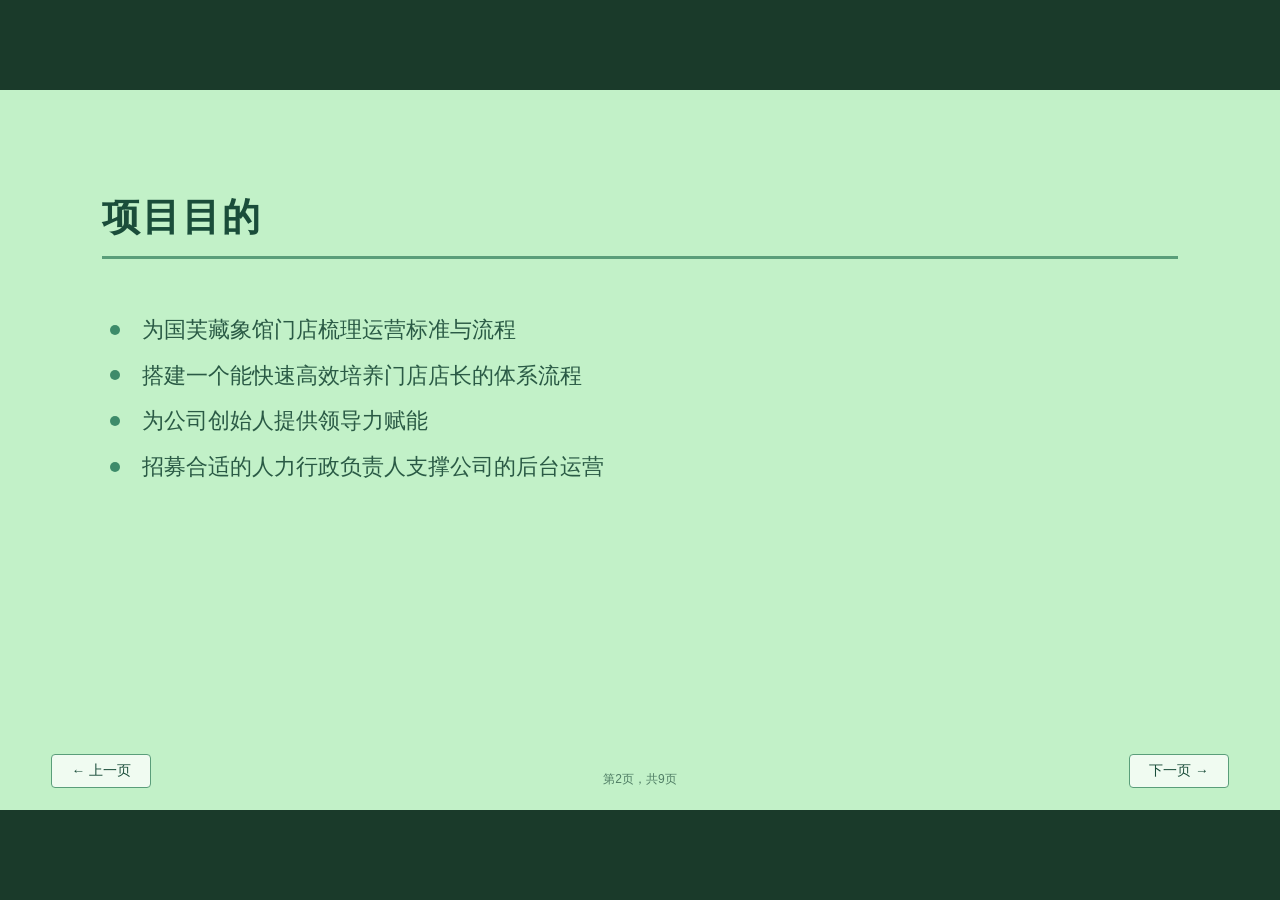
<file: 02.html>
<!DOCTYPE html>
<html lang="zh-CN">
<head>
  <meta charset="UTF-8">
  <meta name="viewport" content="width=device-width, initial-scale=1.0, viewport-fit=cover">
  <title>项目目的 - 国芙藏象馆</title>
  <link rel="stylesheet" href="mobile.css">
  <style>
    * { margin: 0; padding: 0; box-sizing: border-box; }
    html, body {
      width: 100%;
      height: 100%;
      overflow: hidden;
      background: #1a3a2a;
      font-family: "PingFang SC", "Microsoft YaHei", "Helvetica Neue", sans-serif;
      display: flex;
      align-items: center;
      justify-content: center;
    }
    .slide {
      position: relative;
      width: min(100vw, 177.78vh);
      height: min(56.25vw, 100vh);
      background: #C2F1C8;
      overflow: hidden;
    }
    .content {
      height: 100%;
      padding: 8% 8% 14%;
      display: flex;
      flex-direction: column;
    }
    h2 {
      font-size: clamp(1.6rem, 3.5vw, 2.4rem);
      color: #1a4d3a;
      font-weight: 700;
      margin-bottom: 5%;
      padding-bottom: 0.8rem;
      border-bottom: 3px solid #5a9e7a;
      letter-spacing: 0.05em;
    }
    ul {
      list-style: none;
      flex: 1;
      display: flex;
      flex-direction: column;
      gap: 3.5%;
      padding-left: 0.5rem;
    }
    li {
      font-size: clamp(1rem, 2.2vw, 1.35rem);
      color: #2a5a45;
      line-height: 1.6;
      padding-left: 2rem;
      position: relative;
    }
    li::before {
      content: "";
      position: absolute;
      left: 0;
      top: 0.55em;
      width: 10px;
      height: 10px;
      background: #3d8b6a;
      border-radius: 50%;
    }
    .footer {
      position: absolute;
      bottom: 3%;
      left: 0;
      right: 0;
      z-index: 4;
      display: flex;
      justify-content: space-between;
      align-items: center;
      padding: 0 4%;
    }
    .page-num {
      font-size: 0.75rem;
      color: #3d6b55;
      opacity: 0.85;
      position: absolute;
      left: 50%;
      transform: translateX(-50%);
      bottom: 3%;
    }
    .nav-btn {
      display: inline-block;
      padding: 0.45rem 1.2rem;
      font-size: 0.85rem;
      color: #1a4d3a;
      background: rgba(255,255,255,0.75);
      border: 1px solid #5a9e7a;
      border-radius: 4px;
      text-decoration: none;
      transition: background 0.2s, transform 0.15s;
    }
    .nav-btn:hover {
      background: rgba(255,255,255,0.95);
      transform: translateY(-1px);
    }
  </style>
</head>
<body>
  <div class="slide">
    <div class="content">
      <h2>项目目的</h2>
      <ul>
        <li>为国芙藏象馆门店梳理运营标准与流程</li>
        <li>搭建一个能快速高效培养门店店长的体系流程</li>
        <li>为公司创始人提供领导力赋能</li>
        <li>招募合适的人力行政负责人支撑公司的后台运营</li>
      </ul>
    </div>
    <div class="footer">
      <a class="nav-btn" href="index.html">← 上一页</a>
      <a class="nav-btn" href="03.html">下一页 →</a>
    </div>
    <span class="page-num">第2页，共9页</span>
  </div>
</body>
</html>
</file>
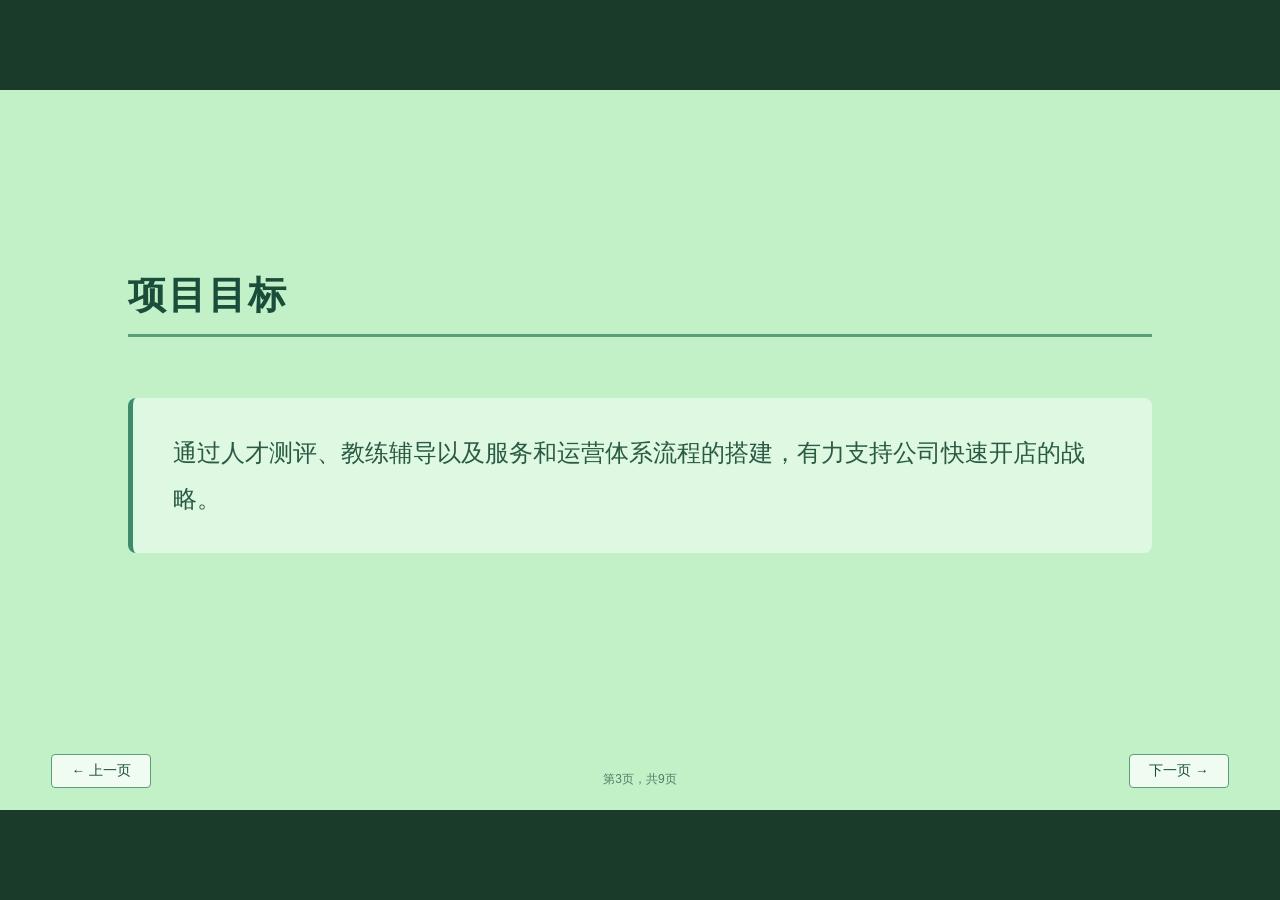
<file: 03.html>
<!DOCTYPE html>
<html lang="zh-CN">
<head>
  <meta charset="UTF-8">
  <meta name="viewport" content="width=device-width, initial-scale=1.0">
  <title>项目目标 - 国芙藏象馆</title>
  <style>
    * { margin: 0; padding: 0; box-sizing: border-box; }
    html, body {
      width: 100%;
      height: 100%;
      overflow: hidden;
      background: #1a3a2a;
      font-family: "PingFang SC", "Microsoft YaHei", "Helvetica Neue", sans-serif;
      display: flex;
      align-items: center;
      justify-content: center;
    }
    .slide {
      position: relative;
      width: min(100vw, 177.78vh);
      height: min(56.25vw, 100vh);
      background: #C2F1C8;
      overflow: hidden;
    }
    .content {
      height: 100%;
      padding: 8% 10% 14%;
      display: flex;
      flex-direction: column;
      justify-content: center;
    }
    h2 {
      font-size: clamp(1.6rem, 3.5vw, 2.4rem);
      color: #1a4d3a;
      font-weight: 700;
      margin-bottom: 6%;
      padding-bottom: 0.8rem;
      border-bottom: 3px solid #5a9e7a;
      letter-spacing: 0.05em;
    }
    .goal-text {
      font-size: clamp(1.1rem, 2.4vw, 1.5rem);
      color: #2a5a45;
      line-height: 1.9;
      padding: 2rem 2.5rem;
      background: rgba(255,255,255,0.45);
      border-radius: 8px;
      border-left: 5px solid #3d8b6a;
    }
    .footer {
      position: absolute;
      bottom: 3%;
      left: 0;
      right: 0;
      z-index: 4;
      display: flex;
      justify-content: space-between;
      align-items: center;
      padding: 0 4%;
    }
    .page-num {
      font-size: 0.75rem;
      color: #3d6b55;
      opacity: 0.85;
      position: absolute;
      left: 50%;
      transform: translateX(-50%);
      bottom: 3%;
    }
    .nav-btn {
      display: inline-block;
      padding: 0.45rem 1.2rem;
      font-size: 0.85rem;
      color: #1a4d3a;
      background: rgba(255,255,255,0.75);
      border: 1px solid #5a9e7a;
      border-radius: 4px;
      text-decoration: none;
      transition: background 0.2s, transform 0.15s;
    }
    .nav-btn:hover {
      background: rgba(255,255,255,0.95);
      transform: translateY(-1px);
    }
  </style>
</head>
<body>
  <div class="slide">
    <div class="content">
      <h2>项目目标</h2>
      <p class="goal-text">通过人才测评、教练辅导以及服务和运营体系流程的搭建，有力支持公司快速开店的战略。</p>
    </div>
    <div class="footer">
      <a class="nav-btn" href="02.html">← 上一页</a>
      <a class="nav-btn" href="04.html">下一页 →</a>
    </div>
    <span class="page-num">第3页，共9页</span>
  </div>
</body>
</html>
</file>
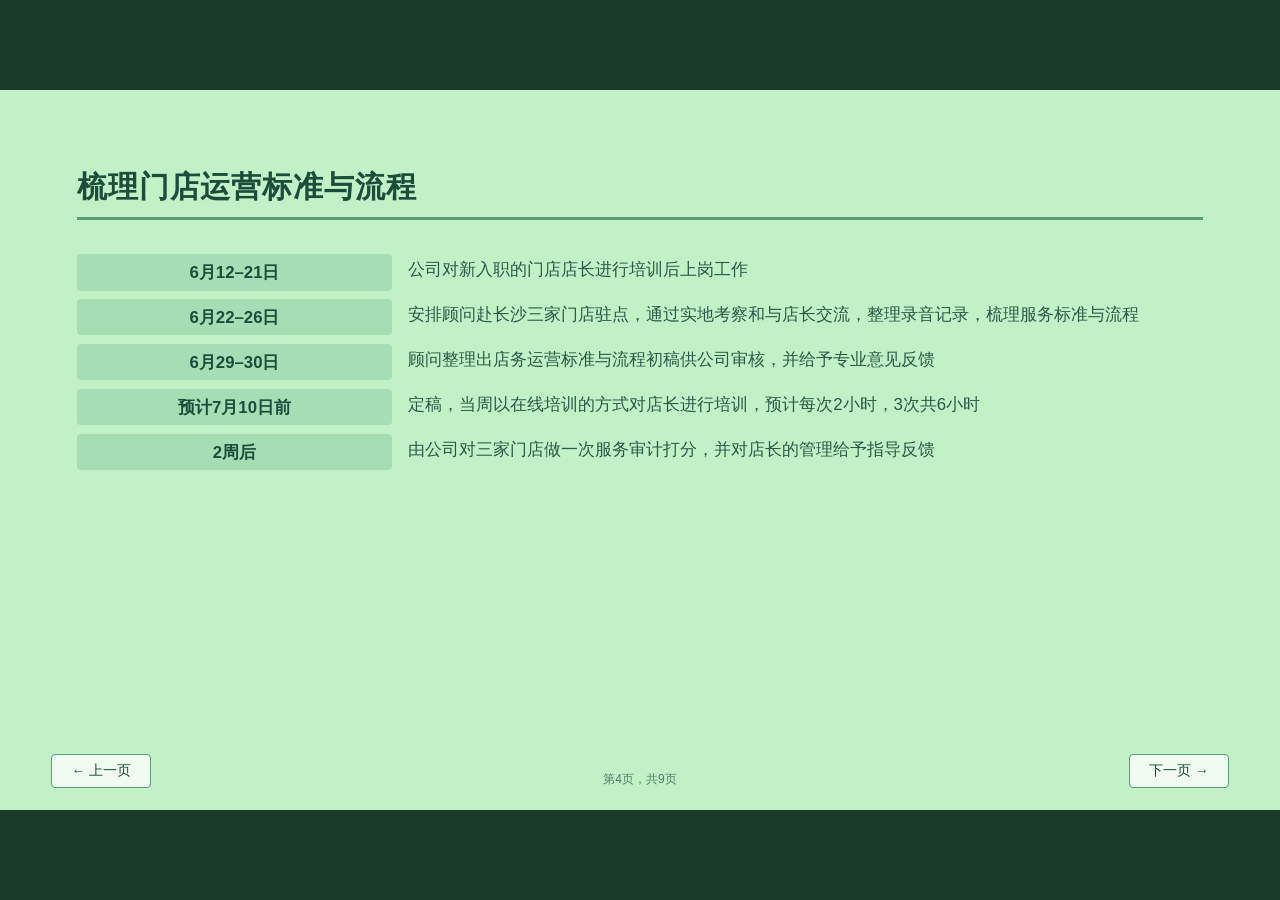
<file: 04.html>
<!DOCTYPE html>
<html lang="zh-CN">
<head>
  <meta charset="UTF-8">
  <meta name="viewport" content="width=device-width, initial-scale=1.0, viewport-fit=cover">
  <title>梳理门店运营标准与流程 - 国芙藏象馆</title>
  <link rel="stylesheet" href="mobile.css">
  <style>
    * { margin: 0; padding: 0; box-sizing: border-box; }
    html, body {
      width: 100%;
      height: 100%;
      overflow: hidden;
      background: #1a3a2a;
      font-family: "PingFang SC", "Microsoft YaHei", "Helvetica Neue", sans-serif;
      display: flex;
      align-items: center;
      justify-content: center;
    }
    .slide {
      position: relative;
      width: min(100vw, 177.78vh);
      height: min(56.25vw, 100vh);
      background: #C2F1C8;
      overflow: hidden;
    }
    .content {
      height: 100%;
      padding: 6% 6% 13%;
      display: flex;
      flex-direction: column;
    }
    h2 {
      font-size: clamp(1.3rem, 2.8vw, 1.9rem);
      color: #1a4d3a;
      font-weight: 700;
      margin-bottom: 3%;
      padding-bottom: 0.6rem;
      border-bottom: 3px solid #5a9e7a;
      letter-spacing: 0.03em;
    }
    .timeline {
      flex: 1;
      display: flex;
      flex-direction: column;
      gap: 2.2%;
      overflow: hidden;
    }
    .timeline-item {
      display: flex;
      align-items: flex-start;
      gap: 1rem;
      font-size: clamp(0.78rem, 1.5vw, 1.05rem);
      color: #2a5a45;
      line-height: 1.5;
    }
    .timeline-date {
      flex-shrink: 0;
      font-weight: 600;
      color: #1a4d3a;
      min-width: 28%;
      padding: 0.35rem 0.6rem;
      background: rgba(61,139,106,0.2);
      border-radius: 4px;
      text-align: center;
    }
    .timeline-desc {
      flex: 1;
      padding-top: 0.2rem;
    }
    .footer {
      position: absolute;
      bottom: 3%;
      left: 0;
      right: 0;
      z-index: 4;
      display: flex;
      justify-content: space-between;
      align-items: center;
      padding: 0 4%;
    }
    .page-num {
      font-size: 0.75rem;
      color: #3d6b55;
      opacity: 0.85;
      position: absolute;
      left: 50%;
      transform: translateX(-50%);
      bottom: 3%;
    }
    .nav-btn {
      display: inline-block;
      padding: 0.45rem 1.2rem;
      font-size: 0.85rem;
      color: #1a4d3a;
      background: rgba(255,255,255,0.75);
      border: 1px solid #5a9e7a;
      border-radius: 4px;
      text-decoration: none;
      transition: background 0.2s, transform 0.15s;
    }
    .nav-btn:hover {
      background: rgba(255,255,255,0.95);
      transform: translateY(-1px);
    }
  </style>
</head>
<body>
  <div class="slide">
    <div class="content">
      <h2>梳理门店运营标准与流程</h2>
      <div class="timeline">
        <div class="timeline-item">
          <span class="timeline-date">6月12–21日</span>
          <span class="timeline-desc">公司对新入职的门店店长进行培训后上岗工作</span>
        </div>
        <div class="timeline-item">
          <span class="timeline-date">6月22–26日</span>
          <span class="timeline-desc">安排顾问赴长沙三家门店驻点，通过实地考察和与店长交流，整理录音记录，梳理服务标准与流程</span>
        </div>
        <div class="timeline-item">
          <span class="timeline-date">6月29–30日</span>
          <span class="timeline-desc">顾问整理出店务运营标准与流程初稿供公司审核，并给予专业意见反馈</span>
        </div>
        <div class="timeline-item">
          <span class="timeline-date">预计7月10日前</span>
          <span class="timeline-desc">定稿，当周以在线培训的方式对店长进行培训，预计每次2小时，3次共6小时</span>
        </div>
        <div class="timeline-item">
          <span class="timeline-date">2周后</span>
          <span class="timeline-desc">由公司对三家门店做一次服务审计打分，并对店长的管理给予指导反馈</span>
        </div>
      </div>
    </div>
    <div class="footer">
      <a class="nav-btn" href="03.html">← 上一页</a>
      <a class="nav-btn" href="05.html">下一页 →</a>
    </div>
    <span class="page-num">第4页，共9页</span>
  </div>
</body>
</html>
</file>
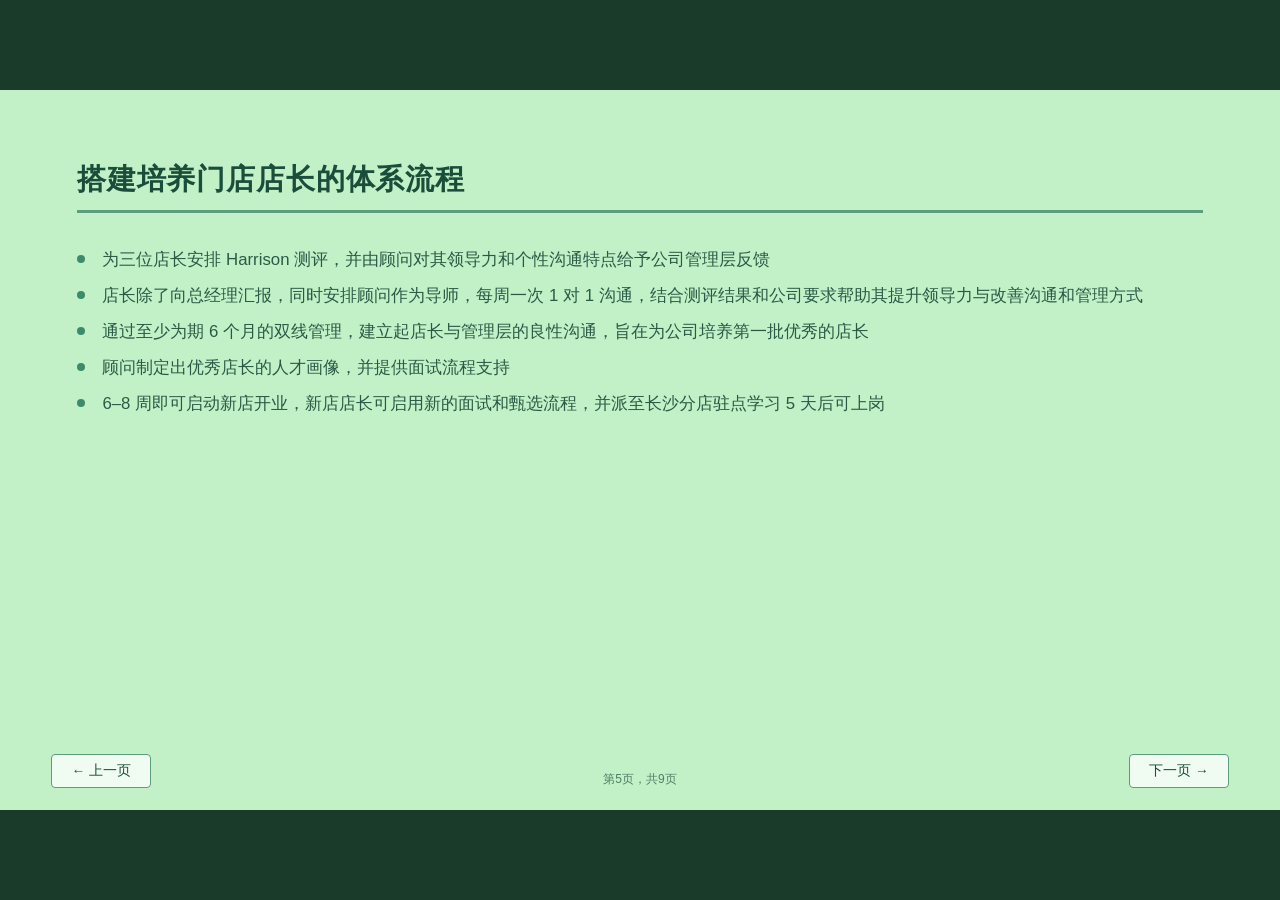
<file: 05.html>
<!DOCTYPE html>
<html lang="zh-CN">
<head>
  <meta charset="UTF-8">
  <meta name="viewport" content="width=device-width, initial-scale=1.0, viewport-fit=cover">
  <title>搭建培养门店店长的体系流程 - 国芙藏象馆</title>
  <link rel="stylesheet" href="mobile.css">
  <style>
    * { margin: 0; padding: 0; box-sizing: border-box; }
    html, body {
      width: 100%;
      height: 100%;
      overflow: hidden;
      background: #1a3a2a;
      font-family: "PingFang SC", "Microsoft YaHei", "Helvetica Neue", sans-serif;
      display: flex;
      align-items: center;
      justify-content: center;
    }
    .slide {
      position: relative;
      width: min(100vw, 177.78vh);
      height: min(56.25vw, 100vh);
      background: #C2F1C8;
      overflow: hidden;
    }
    .content {
      height: 100%;
      padding: 5.5% 6% 13%;
      display: flex;
      flex-direction: column;
    }
    h2 {
      font-size: clamp(1.2rem, 2.6vw, 1.8rem);
      color: #1a4d3a;
      font-weight: 700;
      margin-bottom: 3%;
      padding-bottom: 0.6rem;
      border-bottom: 3px solid #5a9e7a;
      letter-spacing: 0.03em;
    }
    ul {
      list-style: none;
      flex: 1;
      display: flex;
      flex-direction: column;
      gap: 2.5%;
      overflow: hidden;
    }
    li {
      font-size: clamp(0.78rem, 1.45vw, 1.05rem);
      color: #2a5a45;
      line-height: 1.55;
      padding-left: 1.6rem;
      position: relative;
    }
    li::before {
      content: "";
      position: absolute;
      left: 0;
      top: 0.5em;
      width: 8px;
      height: 8px;
      background: #3d8b6a;
      border-radius: 50%;
    }
    .footer {
      position: absolute;
      bottom: 3%;
      left: 0;
      right: 0;
      z-index: 4;
      display: flex;
      justify-content: space-between;
      align-items: center;
      padding: 0 4%;
    }
    .page-num {
      font-size: 0.75rem;
      color: #3d6b55;
      opacity: 0.85;
      position: absolute;
      left: 50%;
      transform: translateX(-50%);
      bottom: 3%;
    }
    .nav-btn {
      display: inline-block;
      padding: 0.45rem 1.2rem;
      font-size: 0.85rem;
      color: #1a4d3a;
      background: rgba(255,255,255,0.75);
      border: 1px solid #5a9e7a;
      border-radius: 4px;
      text-decoration: none;
      transition: background 0.2s, transform 0.15s;
    }
    .nav-btn:hover {
      background: rgba(255,255,255,0.95);
      transform: translateY(-1px);
    }
  </style>
</head>
<body>
  <div class="slide">
    <div class="content">
      <h2>搭建培养门店店长的体系流程</h2>
      <ul>
        <li>为三位店长安排 Harrison 测评，并由顾问对其领导力和个性沟通特点给予公司管理层反馈</li>
        <li>店长除了向总经理汇报，同时安排顾问作为导师，每周一次 1 对 1 沟通，结合测评结果和公司要求帮助其提升领导力与改善沟通和管理方式</li>
        <li>通过至少为期 6 个月的双线管理，建立起店长与管理层的良性沟通，旨在为公司培养第一批优秀的店长</li>
        <li>顾问制定出优秀店长的人才画像，并提供面试流程支持</li>
        <li>6–8 周即可启动新店开业，新店店长可启用新的面试和甄选流程，并派至长沙分店驻点学习 5 天后可上岗</li>
      </ul>
    </div>
    <div class="footer">
      <a class="nav-btn" href="04.html">← 上一页</a>
      <a class="nav-btn" href="06.html">下一页 →</a>
    </div>
    <span class="page-num">第5页，共9页</span>
  </div>
</body>
</html>
</file>
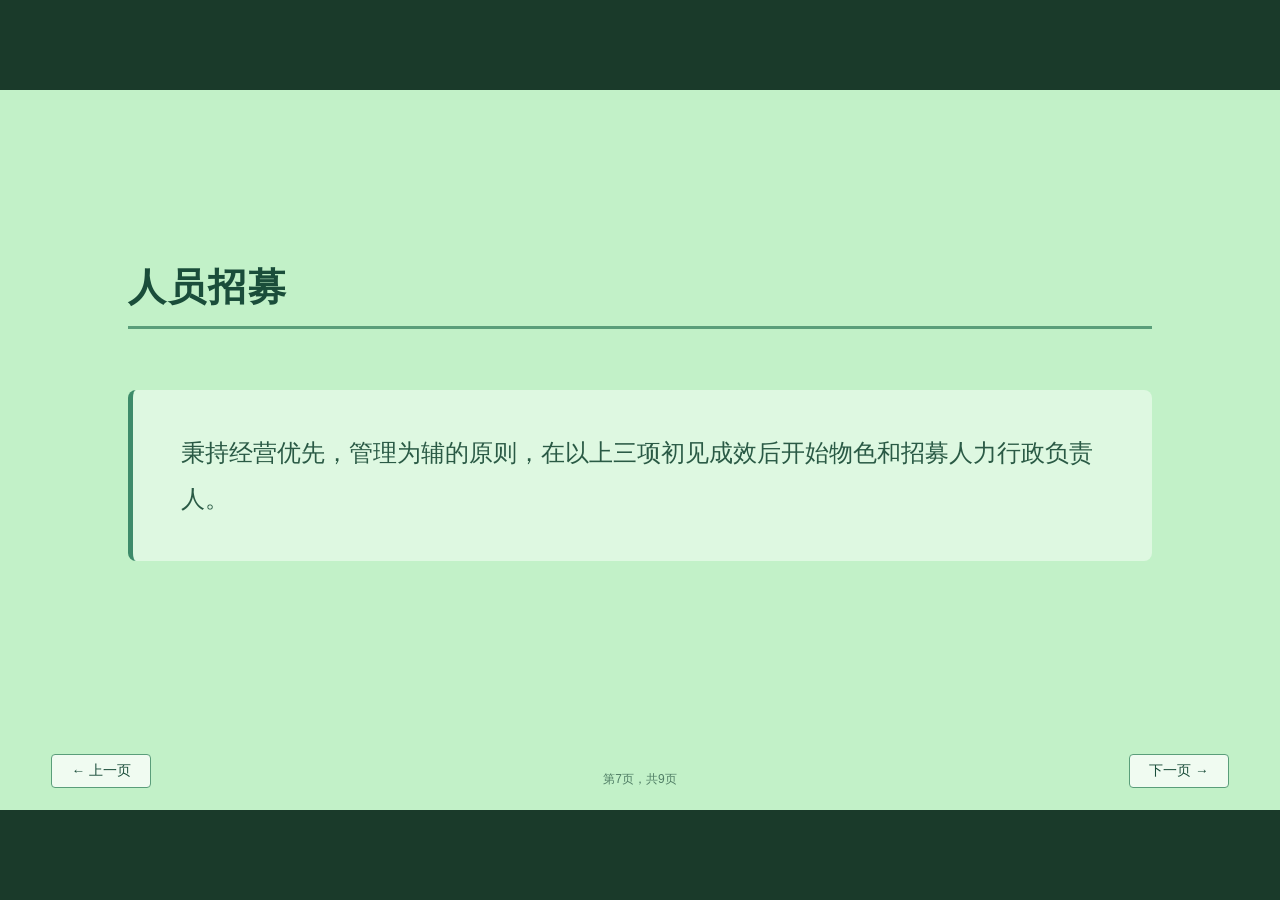
<file: 07.html>
<!DOCTYPE html>
<html lang="zh-CN">
<head>
  <meta charset="UTF-8">
  <meta name="viewport" content="width=device-width, initial-scale=1.0, viewport-fit=cover">
  <title>人员招募 - 国芙藏象馆</title>
  <link rel="stylesheet" href="mobile.css">
  <style>
    * { margin: 0; padding: 0; box-sizing: border-box; }
    html, body {
      width: 100%;
      height: 100%;
      overflow: hidden;
      background: #1a3a2a;
      font-family: "PingFang SC", "Microsoft YaHei", "Helvetica Neue", sans-serif;
      display: flex;
      align-items: center;
      justify-content: center;
    }
    .slide {
      position: relative;
      width: min(100vw, 177.78vh);
      height: min(56.25vw, 100vh);
      background: #C2F1C8;
      overflow: hidden;
    }
    .content {
      height: 100%;
      padding: 8% 10% 14%;
      display: flex;
      flex-direction: column;
      justify-content: center;
    }
    h2 {
      font-size: clamp(1.6rem, 3.5vw, 2.4rem);
      color: #1a4d3a;
      font-weight: 700;
      margin-bottom: 6%;
      padding-bottom: 0.8rem;
      border-bottom: 3px solid #5a9e7a;
      letter-spacing: 0.05em;
    }
    .recruit-text {
      font-size: clamp(1.1rem, 2.4vw, 1.5rem);
      color: #2a5a45;
      line-height: 1.9;
      padding: 2.5rem 3rem;
      background: rgba(255,255,255,0.45);
      border-radius: 8px;
      border-left: 5px solid #3d8b6a;
    }
    .footer {
      position: absolute;
      bottom: 3%;
      left: 0;
      right: 0;
      z-index: 4;
      display: flex;
      justify-content: space-between;
      align-items: center;
      padding: 0 4%;
    }
    .page-num {
      font-size: 0.75rem;
      color: #3d6b55;
      opacity: 0.85;
      position: absolute;
      left: 50%;
      transform: translateX(-50%);
      bottom: 3%;
    }
    .nav-btn {
      display: inline-block;
      padding: 0.45rem 1.2rem;
      font-size: 0.85rem;
      color: #1a4d3a;
      background: rgba(255,255,255,0.75);
      border: 1px solid #5a9e7a;
      border-radius: 4px;
      text-decoration: none;
      transition: background 0.2s, transform 0.15s;
    }
    .nav-btn:hover {
      background: rgba(255,255,255,0.95);
      transform: translateY(-1px);
    }
  </style>
</head>
<body>
  <div class="slide">
    <div class="content">
      <h2>人员招募</h2>
      <p class="recruit-text">秉持经营优先，管理为辅的原则，在以上三项初见成效后开始物色和招募人力行政负责人。</p>
    </div>
    <div class="footer">
      <a class="nav-btn" href="06.html">← 上一页</a>
      <a class="nav-btn" href="08.html">下一页 →</a>
    </div>
    <span class="page-num">第7页，共9页</span>
  </div>
</body>
</html>
</file>
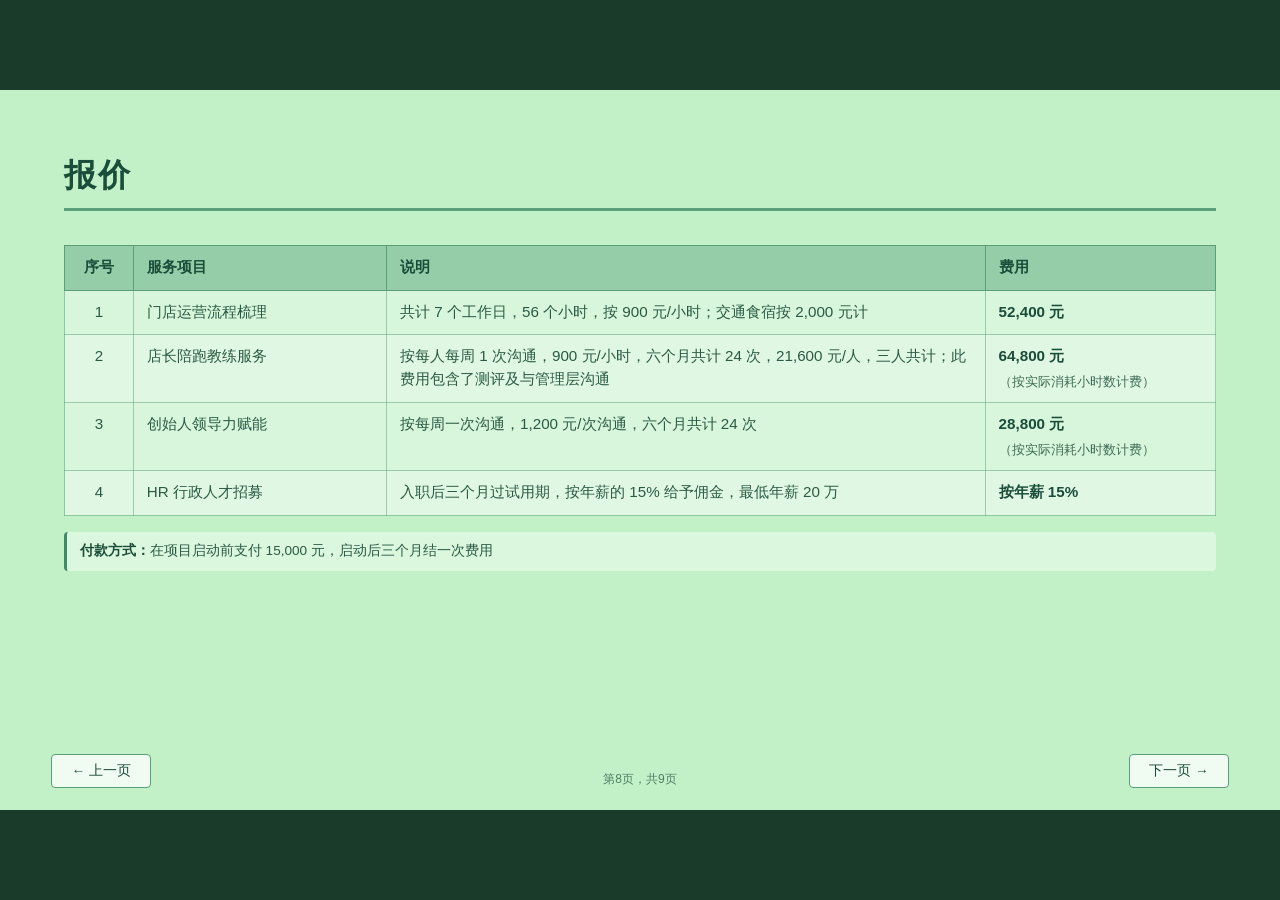
<file: 08.html>
<!DOCTYPE html>
<html lang="zh-CN">
<head>
  <meta charset="UTF-8">
  <meta name="viewport" content="width=device-width, initial-scale=1.0, viewport-fit=cover">
  <title>报价 - 国芙藏象馆</title>
  <link rel="stylesheet" href="mobile.css">
  <style>
    * { margin: 0; padding: 0; box-sizing: border-box; }
    html, body {
      width: 100%;
      height: 100%;
      overflow: hidden;
      background: #1a3a2a;
      font-family: "PingFang SC", "Microsoft YaHei", "Helvetica Neue", sans-serif;
      display: flex;
      align-items: center;
      justify-content: center;
    }
    .slide {
      position: relative;
      width: min(100vw, 177.78vh);
      height: min(56.25vw, 100vh);
      background: #C2F1C8;
      overflow: hidden;
    }
    .content {
      height: 100%;
      padding: 5% 5% 12%;
      display: flex;
      flex-direction: column;
    }
    h2 {
      font-size: clamp(1.4rem, 3vw, 2rem);
      color: #1a4d3a;
      font-weight: 700;
      margin-bottom: 3%;
      padding-bottom: 0.6rem;
      border-bottom: 3px solid #5a9e7a;
      letter-spacing: 0.05em;
    }
    .table-wrap {
      flex: 1;
      min-height: 0;
    }
    table {
      width: 100%;
      border-collapse: collapse;
      font-size: clamp(0.7rem, 1.35vw, 0.95rem);
      color: #2a5a45;
    }
    .payment-note {
      margin-top: 1rem;
      padding: 0.6rem 0.8rem;
      font-size: clamp(0.68rem, 1.2vw, 0.85rem);
      color: #2a5a45;
      line-height: 1.5;
      background: rgba(255,255,255,0.4);
      border-left: 3px solid #3d8b6a;
      border-radius: 4px;
    }
    .payment-note strong {
      color: #1a4d3a;
    }
    .col-amount .sub-note {
      display: block;
      font-size: 0.85em;
      font-weight: 500;
      color: #3d6b55;
      margin-top: 0.25rem;
    }
    thead th {
      background: rgba(61,139,106,0.35);
      color: #1a4d3a;
      font-weight: 600;
      padding: 0.7rem 0.8rem;
      text-align: left;
      border: 1px solid #5a9e7a;
    }
    tbody td {
      padding: 0.65rem 0.8rem;
      border: 1px solid rgba(90,158,122,0.5);
      line-height: 1.5;
      vertical-align: top;
      background: rgba(255,255,255,0.35);
    }
    tbody tr:nth-child(even) td {
      background: rgba(255,255,255,0.5);
    }
    .col-no { width: 6%; text-align: center; }
    .col-item { width: 22%; }
    .col-detail { width: 52%; }
    .col-amount { width: 20%; font-weight: 600; color: #1a4d3a; }
    .footer {
      position: absolute;
      bottom: 3%;
      left: 0;
      right: 0;
      z-index: 4;
      display: flex;
      justify-content: space-between;
      align-items: center;
      padding: 0 4%;
    }
    .page-num {
      font-size: 0.75rem;
      color: #3d6b55;
      opacity: 0.85;
      position: absolute;
      left: 50%;
      transform: translateX(-50%);
      bottom: 3%;
    }
    .nav-btn {
      display: inline-block;
      padding: 0.45rem 1.2rem;
      font-size: 0.85rem;
      color: #1a4d3a;
      background: rgba(255,255,255,0.75);
      border: 1px solid #5a9e7a;
      border-radius: 4px;
      text-decoration: none;
      transition: background 0.2s, transform 0.15s;
    }
    .nav-btn:hover {
      background: rgba(255,255,255,0.95);
      transform: translateY(-1px);
    }
  </style>
</head>
<body>
  <div class="slide">
    <div class="content">
      <h2>报价</h2>
      <div class="table-wrap">
        <table>
          <thead>
            <tr>
              <th class="col-no">序号</th>
              <th class="col-item">服务项目</th>
              <th class="col-detail">说明</th>
              <th class="col-amount">费用</th>
            </tr>
          </thead>
          <tbody>
            <tr>
              <td class="col-no">1</td>
              <td class="col-item">门店运营流程梳理</td>
              <td class="col-detail">共计 7 个工作日，56 个小时，按 900 元/小时；交通食宿按 2,000 元计</td>
              <td class="col-amount">52,400 元</td>
            </tr>
            <tr>
              <td class="col-no">2</td>
              <td class="col-item">店长陪跑教练服务</td>
              <td class="col-detail">按每人每周 1 次沟通，900 元/小时，六个月共计 24 次，21,600 元/人，三人共计；此费用包含了测评及与管理层沟通</td>
              <td class="col-amount">64,800 元<span class="sub-note">（按实际消耗小时数计费）</span></td>
            </tr>
            <tr>
              <td class="col-no">3</td>
              <td class="col-item">创始人领导力赋能</td>
              <td class="col-detail">按每周一次沟通，1,200 元/次沟通，六个月共计 24 次</td>
              <td class="col-amount">28,800 元<span class="sub-note">（按实际消耗小时数计费）</span></td>
            </tr>
            <tr>
              <td class="col-no">4</td>
              <td class="col-item">HR 行政人才招募</td>
              <td class="col-detail">入职后三个月过试用期，按年薪的 15% 给予佣金，最低年薪 20 万</td>
              <td class="col-amount">按年薪 15%</td>
            </tr>
          </tbody>
        </table>
        <p class="payment-note"><strong>付款方式：</strong>在项目启动前支付 15,000 元，启动后三个月结一次费用</p>
      </div>
    </div>
    <div class="footer">
      <a class="nav-btn" href="07.html">← 上一页</a>
      <a class="nav-btn" href="09.html">下一页 →</a>
    </div>
    <span class="page-num">第8页，共9页</span>
  </div>
</body>
</html>
</file>
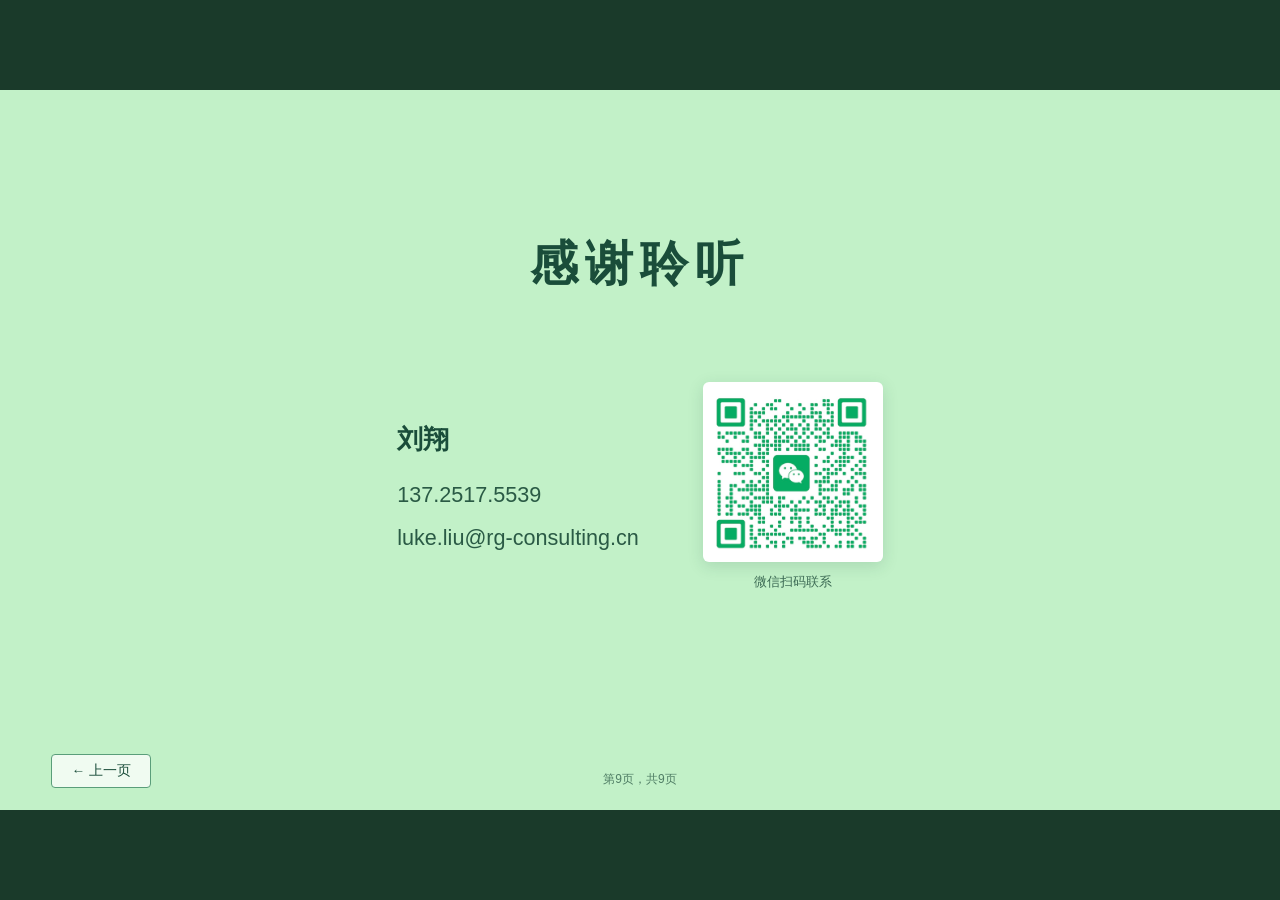
<file: 09.html>
<!DOCTYPE html>
<html lang="zh-CN">
<head>
  <meta charset="UTF-8">
  <meta name="viewport" content="width=device-width, initial-scale=1.0, viewport-fit=cover">
  <title>感谢 - 国芙藏象馆</title>
  <link rel="stylesheet" href="mobile.css">
  <style>
    * { margin: 0; padding: 0; box-sizing: border-box; }
    html, body {
      width: 100%;
      height: 100%;
      overflow: hidden;
      background: #1a3a2a;
      font-family: "PingFang SC", "Microsoft YaHei", "Helvetica Neue", sans-serif;
      display: flex;
      align-items: center;
      justify-content: center;
    }
    .slide {
      position: relative;
      width: min(100vw, 177.78vh);
      height: min(56.25vw, 100vh);
      background: #C2F1C8;
      overflow: hidden;
    }
    .content {
      height: 100%;
      padding: 8% 8% 14%;
      display: flex;
      flex-direction: column;
      align-items: center;
      justify-content: center;
      text-align: center;
    }
    h2 {
      font-size: clamp(2rem, 4vw, 3rem);
      color: #1a4d3a;
      font-weight: 700;
      margin-bottom: 6%;
      letter-spacing: 0.15em;
    }
    .contact-wrap {
      display: flex;
      align-items: center;
      gap: 4rem;
      margin-top: 2%;
    }
    .contact-info {
      text-align: left;
    }
    .contact-info p {
      font-size: clamp(1rem, 2vw, 1.35rem);
      color: #2a5a45;
      line-height: 2;
    }
    .contact-info .name {
      font-size: clamp(1.2rem, 2.4vw, 1.6rem);
      font-weight: 600;
      color: #1a4d3a;
      margin-bottom: 0.5rem;
    }
    .qrcode img {
      width: clamp(120px, 18vw, 180px);
      height: clamp(120px, 18vw, 180px);
      object-fit: contain;
      border-radius: 6px;
      background: #fff;
      padding: 8px;
      box-shadow: 0 4px 16px rgba(26,77,58,0.15);
    }
    .qrcode-label {
      font-size: 0.8rem;
      color: #3d6b55;
      margin-top: 0.5rem;
    }
    .footer {
      position: absolute;
      bottom: 3%;
      left: 0;
      right: 0;
      z-index: 4;
      display: flex;
      justify-content: space-between;
      align-items: center;
      padding: 0 4%;
    }
    .page-num {
      font-size: 0.75rem;
      color: #3d6b55;
      opacity: 0.85;
      position: absolute;
      left: 50%;
      transform: translateX(-50%);
      bottom: 3%;
    }
    .nav-btn {
      display: inline-block;
      padding: 0.45rem 1.2rem;
      font-size: 0.85rem;
      color: #1a4d3a;
      background: rgba(255,255,255,0.75);
      border: 1px solid #5a9e7a;
      border-radius: 4px;
      text-decoration: none;
      transition: background 0.2s, transform 0.15s;
    }
    .nav-btn:hover {
      background: rgba(255,255,255,0.95);
      transform: translateY(-1px);
    }
  </style>
</head>
<body>
  <div class="slide">
    <div class="content">
      <h2>感谢聆听</h2>
      <div class="contact-wrap">
        <div class="contact-info">
          <p class="name">刘翔</p>
          <p>137.2517.5539</p>
          <p>luke.liu@rg-consulting.cn</p>
        </div>
        <div class="qrcode">
          <img src="images/qrcode.jpeg" alt="">
          <p class="qrcode-label">微信扫码联系</p>
        </div>
      </div>
    </div>
    <div class="footer">
      <a class="nav-btn" href="08.html">← 上一页</a>
      <span></span>
    </div>
    <span class="page-num">第9页，共9页</span>
  </div>
</body>
</html>
</file>
<file: mobile.css>
/* 手机端与触摸设备适配 */
@media (max-width: 768px) {
  html, body {
    background: #C2F1C8;
    align-items: stretch;
    justify-content: flex-start;
    min-height: 100%;
    min-height: 100dvh;
    overflow: hidden;
  }

  .slide {
    width: 100%;
    width: 100vw;
    height: 100%;
    height: 100dvh;
    max-width: none;
    max-height: none;
  }

  .content {
    height: auto;
    min-height: 0;
    max-height: calc(100dvh - 3.25rem - env(safe-area-inset-bottom, 0px));
    overflow-y: auto;
    overflow-x: hidden;
    -webkit-overflow-scrolling: touch;
    padding: 1rem 1rem 0.75rem;
    padding-top: max(1rem, env(safe-area-inset-top, 0px));
  }

  h1 {
    font-size: 1.45rem;
    letter-spacing: 0.04em;
    margin-bottom: 0.75rem;
  }

  h2 {
    font-size: 1.2rem;
    margin-bottom: 0.85rem;
    padding-bottom: 0.5rem;
  }

  ul {
    gap: 0.85rem;
    overflow: visible;
  }

  li {
    font-size: 0.9rem;
    padding-left: 1.25rem;
    line-height: 1.55;
  }

  li::before {
    width: 7px;
    height: 7px;
    top: 0.5em;
  }

  .goal-text,
  .recruit-text {
    font-size: 0.95rem;
    line-height: 1.7;
    padding: 1rem 1.15rem;
  }

  .footer {
    position: fixed;
    bottom: 0;
    left: 0;
    right: 0;
    padding: 0.45rem 0.65rem;
    padding-bottom: max(0.45rem, env(safe-area-inset-bottom, 0px));
    background: rgba(194, 241, 200, 0.97);
    border-top: 1px solid rgba(90, 158, 122, 0.45);
    z-index: 10;
  }

  .page-num {
    position: fixed;
    left: 50%;
    transform: translateX(-50%);
    bottom: calc(2.85rem + env(safe-area-inset-bottom, 0px));
    font-size: 0.68rem;
    z-index: 11;
    pointer-events: none;
    white-space: nowrap;
  }

  .nav-btn {
    padding: 0.5rem 0.75rem;
    font-size: 0.78rem;
    min-height: 44px;
    min-width: 44px;
    display: inline-flex;
    align-items: center;
    justify-content: center;
    -webkit-tap-highlight-color: transparent;
    touch-action: manipulation;
  }

  .nav-btn:hover {
    transform: none;
  }

  .nav-btn:active {
    background: rgba(255, 255, 255, 0.95);
  }

  /* 封面页 */
  .slide:has(.overlay) .content {
    padding: 2rem 1.25rem 1rem;
    justify-content: flex-start;
    padding-top: max(2.5rem, env(safe-area-inset-top, 0px));
  }

  .slide:has(.overlay) .logo {
    bottom: calc(3.5rem + env(safe-area-inset-bottom, 0px));
    left: 1rem;
    max-height: 48px;
    max-width: 40%;
  }

  .slide:has(.overlay) .date {
    font-size: 1rem;
  }

  /* 时间线页 */
  .timeline {
    gap: 0.75rem;
    overflow: visible;
  }

  .timeline-item {
    flex-direction: column;
    gap: 0.35rem;
    font-size: 0.88rem;
  }

  .timeline-date {
    min-width: unset;
    width: 100%;
    text-align: left;
    font-size: 0.82rem;
  }

  .timeline-desc {
    padding-top: 0;
  }

  /* 领导力赋能页：图文上下排列 */
  .content:has(.left) {
    flex-direction: column;
    gap: 1rem;
    padding-bottom: 0.5rem;
  }

  .content:has(.left) .right {
    flex: none;
    order: -1;
    width: 100%;
  }

  .content:has(.left) .right img {
    max-height: 140px;
    width: auto;
    margin: 0 auto;
  }

  .content:has(.left) ul {
    gap: 0.75rem;
  }

  .content:has(.left) li {
    font-size: 0.88rem;
  }

  /* 感谢页 */
  .contact-wrap {
    flex-direction: column;
    gap: 1.5rem;
    margin-top: 0.5rem;
    width: 100%;
  }

  .contact-info {
    text-align: center;
    width: 100%;
  }

  .contact-info p {
    font-size: 0.95rem;
    line-height: 1.75;
  }

  .contact-info .name {
    font-size: 1.15rem;
  }

  .qrcode img {
    width: 130px;
    height: 130px;
  }

  /* 报价页：表格卡片化 */
  .table-wrap {
    overflow: visible;
  }

  table {
    font-size: 0.82rem;
  }

  table thead {
    display: none;
  }

  table tbody tr {
    display: block;
    margin-bottom: 0.65rem;
    border: 1px solid rgba(90, 158, 122, 0.55);
    border-radius: 6px;
    overflow: hidden;
  }

  table tbody td {
    display: block;
    border: none;
    border-bottom: 1px solid rgba(90, 158, 122, 0.2);
    padding: 0.5rem 0.75rem;
  }

  table tbody td:last-child {
    border-bottom: none;
  }

  table tbody tr:nth-child(even) td {
    background: rgba(255, 255, 255, 0.45);
  }

  table tbody td.col-no {
    background: rgba(61, 139, 106, 0.28);
    font-weight: 700;
    color: #1a4d3a;
    font-size: 0.78rem;
    padding: 0.4rem 0.75rem;
  }

  table tbody td.col-item::before,
  table tbody td.col-detail::before,
  table tbody td.col-amount::before {
    display: block;
    font-size: 0.68rem;
    font-weight: 600;
    color: #1a4d3a;
    margin-bottom: 0.2rem;
  }

  table tbody td.col-item::before { content: "服务项目"; }
  table tbody td.col-detail::before { content: "说明"; }
  table tbody td.col-amount::before { content: "费用"; }

  table tbody td.col-no::before { content: "序号"; }

  .col-no { text-align: left; }

  .payment-note {
    margin-top: 0.65rem;
    font-size: 0.8rem;
    padding: 0.55rem 0.7rem;
  }
}

/* 小屏手机进一步收紧 */
@media (max-width: 380px) {
  h1 {
    font-size: 1.25rem;
  }

  h2 {
    font-size: 1.1rem;
  }

  li,
  .timeline-item,
  .content:has(.left) li {
    font-size: 0.84rem;
  }

  .nav-btn {
    font-size: 0.72rem;
    padding: 0.45rem 0.6rem;
  }
}
</file>
